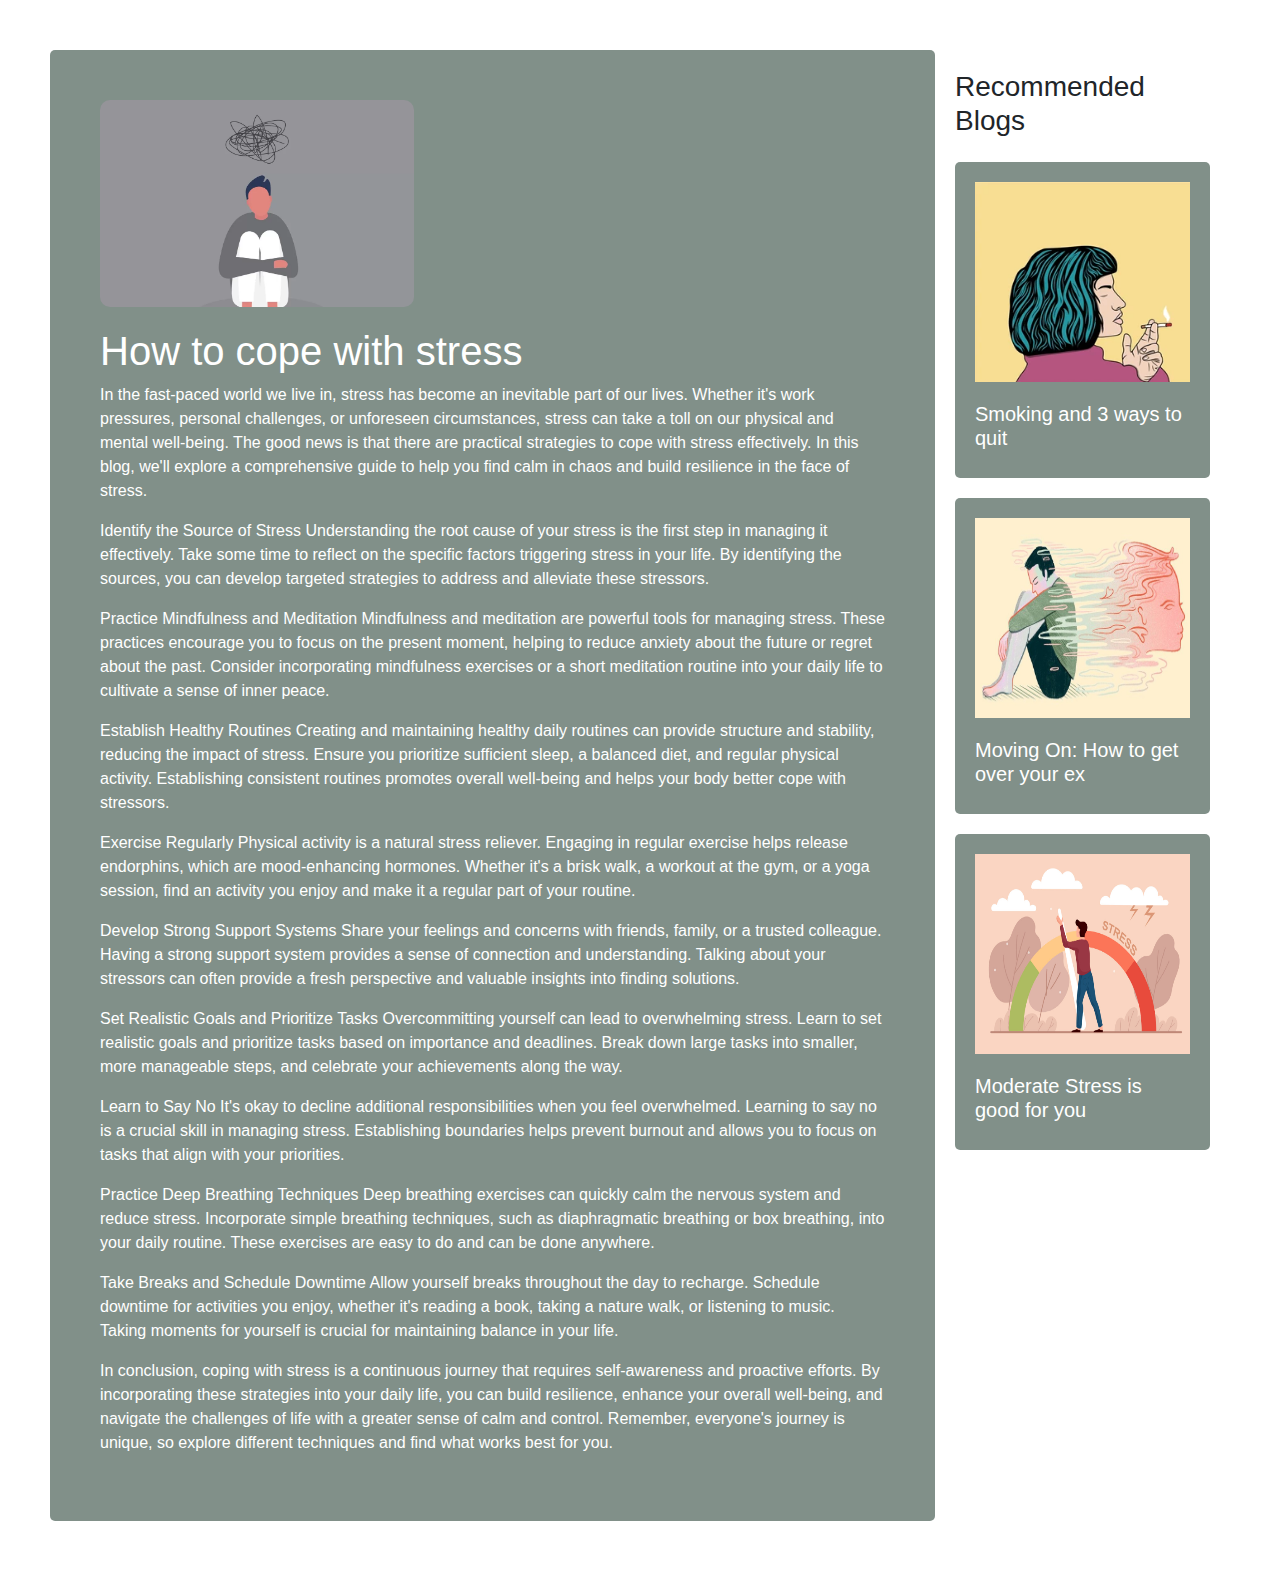
<file: copestressblog.html>
<html lang="en">
<head>
    <meta charset="UTF-8">
    <meta name="viewport" content="width=device-width, initial-scale=1.0">
    <link rel="stylesheet" type="text/css" href="blogStyle.css">
    <link rel="stylesheet" href="https://cdn.jsdelivr.net/npm/bootstrap@4.3.1/dist/css/bootstrap.min.css" integrity="sha384-ggOyR0iXCbMQv3Xipma34MD+dH/1fQ784/j6cY/iJTQUOhcWr7x9JvoRxT2MZw1T" crossorigin="anonymous">
    <script src="https://code.jquery.com/jquery-3.3.1.slim.min.js" integrity="sha384-q8i/X+965DzO0rT7abK41JStQIAqVgRVzpbzo5smXKp4YfRvH+8abtTE1Pi6jizo" crossorigin="anonymous"></script>
<script src="https://cdn.jsdelivr.net/npm/popper.js@1.14.7/dist/umd/popper.min.js" integrity="sha384-UO2eT0CpHqdSJQ6hJty5KVphtPhzWj9WO1clHTMGa3JDZwrnQq4sF86dIHNDz0W1" crossorigin="anonymous"></script>
<script src="https://cdn.jsdelivr.net/npm/bootstrap@4.3.1/dist/js/bootstrap.min.js" integrity="sha384-JjSmVgyd0p3pXB1rRibZUAYoIIy6OrQ6VrjIEaFf/nJGzIxFDsf4x0xIM+B07jRM" crossorigin="anonymous"></script>
<link href="https://unpkg.com/aos@2.3.1/dist/aos.css" rel="stylesheet">
    <script src="https://unpkg.com/aos@2.3.1/dist/aos.js"></script>
    <title>Document</title>
</head>

<body>
    <div class="blogDetailBody">
        <div class="blogDetailContent">
            <img class="blogDetailImg" src="img/stress.png">
            <h1 class="blogDetailTitle">How to cope with stress</h1>
            <p class="blogDetailText">In the fast-paced world we live in, stress has become an inevitable part of our lives. Whether it's work pressures, personal challenges, or unforeseen circumstances, stress can take a toll on our physical and mental well-being. The good news is that there are practical strategies to cope with stress effectively. In this blog, we'll explore a comprehensive guide to help you find calm in chaos and build resilience in the face of stress.
                </p>
                <p>
                Identify the Source of Stress
                Understanding the root cause of your stress is the first step in managing it effectively. Take some time to reflect on the specific factors triggering stress in your life. By identifying the sources, you can develop targeted strategies to address and alleviate these stressors.
                </p>
                <p>
                Practice Mindfulness and Meditation
                Mindfulness and meditation are powerful tools for managing stress. These practices encourage you to focus on the present moment, helping to reduce anxiety about the future or regret about the past. Consider incorporating mindfulness exercises or a short meditation routine into your daily life to cultivate a sense of inner peace.
                </p>
                <p>
                Establish Healthy Routines
                Creating and maintaining healthy daily routines can provide structure and stability, reducing the impact of stress. Ensure you prioritize sufficient sleep, a balanced diet, and regular physical activity. Establishing consistent routines promotes overall well-being and helps your body better cope with stressors.
                </p>
                <p>
                Exercise Regularly
                Physical activity is a natural stress reliever. Engaging in regular exercise helps release endorphins, which are mood-enhancing hormones. Whether it's a brisk walk, a workout at the gym, or a yoga session, find an activity you enjoy and make it a regular part of your routine.
                </p>
                <p>
                Develop Strong Support Systems
                Share your feelings and concerns with friends, family, or a trusted colleague. Having a strong support system provides a sense of connection and understanding. Talking about your stressors can often provide a fresh perspective and valuable insights into finding solutions.
                </p>
                <p>
                Set Realistic Goals and Prioritize Tasks
                Overcommitting yourself can lead to overwhelming stress. Learn to set realistic goals and prioritize tasks based on importance and deadlines. Break down large tasks into smaller, more manageable steps, and celebrate your achievements along the way.
                </p>
                <p>
                Learn to Say No
                It's okay to decline additional responsibilities when you feel overwhelmed. Learning to say no is a crucial skill in managing stress. Establishing boundaries helps prevent burnout and allows you to focus on tasks that align with your priorities.
                </p>
                <p>
                Practice Deep Breathing Techniques
                Deep breathing exercises can quickly calm the nervous system and reduce stress. Incorporate simple breathing techniques, such as diaphragmatic breathing or box breathing, into your daily routine. These exercises are easy to do and can be done anywhere.
                </p>
                <p>
                Take Breaks and Schedule Downtime
                Allow yourself breaks throughout the day to recharge. Schedule downtime for activities you enjoy, whether it's reading a book, taking a nature walk, or listening to music. Taking moments for yourself is crucial for maintaining balance in your life.
                </p>
                <p>     
                In conclusion, coping with stress is a continuous journey that requires self-awareness and proactive efforts. By incorporating these strategies into your daily life, you can build resilience, enhance your overall well-being, and navigate the challenges of life with a greater sense of calm and control. Remember, everyone's journey is unique, so explore different techniques and find what works best for you.
                </p>
        </div>
        <div class="recommendedBlogs">
            <h3 style="margin-bottom: 25px;">Recommended Blogs</h3>
            <a href="smokingblog.html"><div class="recommendedBlogCard">
                <img class="recommendedBlogImg" src="img/smokingblog.png">
                <h5>Smoking and 3 ways to quit</h5>
            </div>
            </a>
            <a href="getoverexblog.html">
            <div class="recommendedBlogCard">
                <img class="recommendedBlogImg" src="img/exblog.png">
                <h5>Moving On: How to get over your ex</h5>
            </div>
            </a>
            <a href="moderatestressblog.html">
            <div class="recommendedBlogCard">
                <img class="recommendedBlogImg" src="img/stressBlog.png">
                <h5>Moderate Stress is good for you</h5>
            </div>
            </a>
        </div>
    </div>
    <script>
        AOS.init();
      </script>
</body>
</html>
</file>
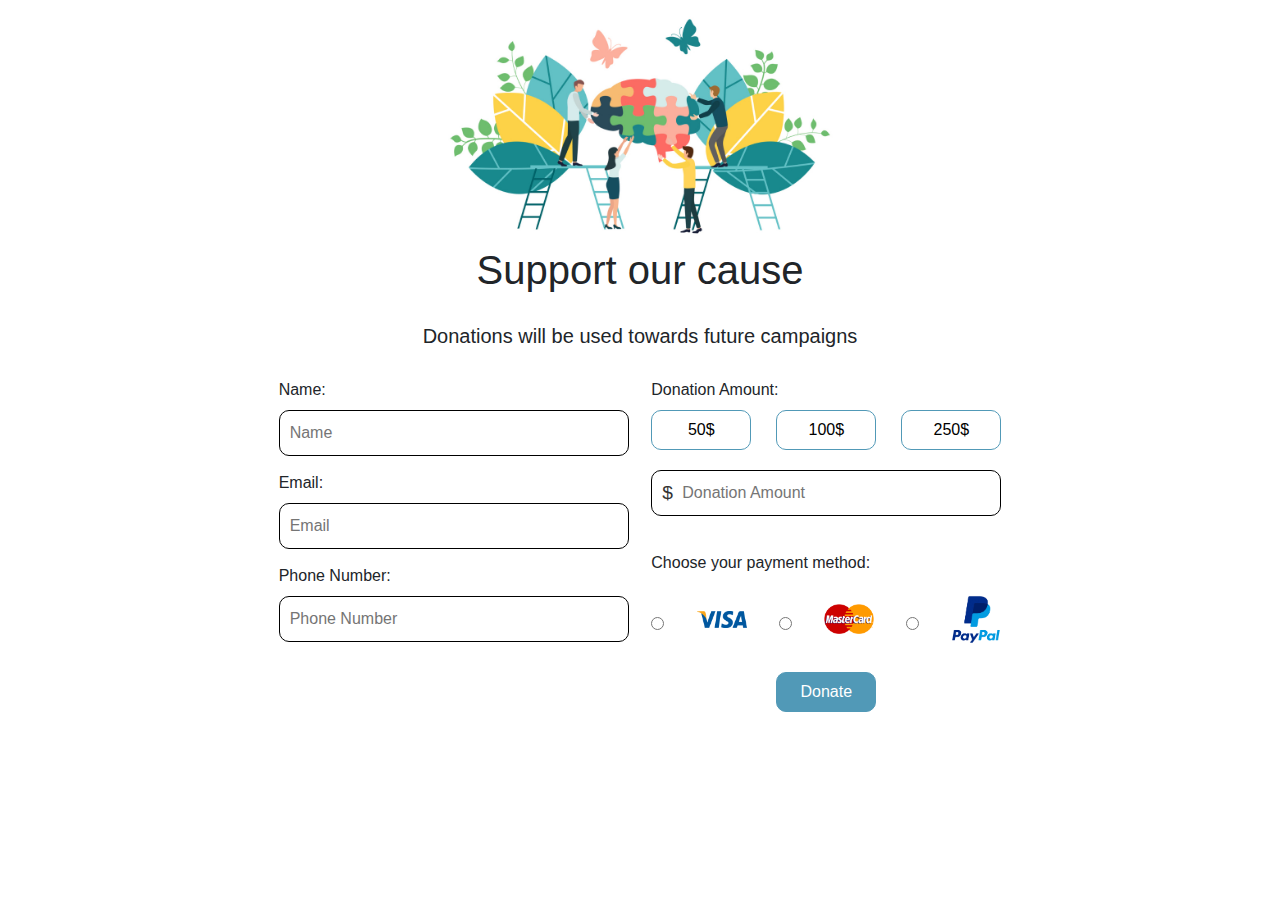
<file: donation.html>
<html lang="en">
<head>
    <meta charset="UTF-8">
    <meta name="viewport" content="width=device-width, initial-scale=1.0">
    <link rel="stylesheet" type="text/css" href="blogStyle.css">
    <link rel="stylesheet" href="https://cdn.jsdelivr.net/npm/bootstrap@4.3.1/dist/css/bootstrap.min.css" integrity="sha384-ggOyR0iXCbMQv3Xipma34MD+dH/1fQ784/j6cY/iJTQUOhcWr7x9JvoRxT2MZw1T" crossorigin="anonymous">
    <script src="https://code.jquery.com/jquery-3.3.1.slim.min.js" integrity="sha384-q8i/X+965DzO0rT7abK41JStQIAqVgRVzpbzo5smXKp4YfRvH+8abtTE1Pi6jizo" crossorigin="anonymous"></script>
<script src="https://cdn.jsdelivr.net/npm/popper.js@1.14.7/dist/umd/popper.min.js" integrity="sha384-UO2eT0CpHqdSJQ6hJty5KVphtPhzWj9WO1clHTMGa3JDZwrnQq4sF86dIHNDz0W1" crossorigin="anonymous"></script>
<script src="https://cdn.jsdelivr.net/npm/bootstrap@4.3.1/dist/js/bootstrap.min.js" integrity="sha384-JjSmVgyd0p3pXB1rRibZUAYoIIy6OrQ6VrjIEaFf/nJGzIxFDsf4x0xIM+B07jRM" crossorigin="anonymous"></script>
<link href="https://unpkg.com/aos@2.3.1/dist/aos.css" rel="stylesheet">
    <script src="https://unpkg.com/aos@2.3.1/dist/aos.js"></script>
    <title>Document</title>
</head>
<body>
    <!-- PUT NAVBAR HERE -->
    <div class="donationCard">
        <div class="donationImg">
            <img src="img/donationHeader.jpg" class="donationBanner">
        </div>
        <h1 class="donationHeader">Support 
            our 
            cause
        </h1>
        <h5 class="donationHeader">Donations will be used towards future campaigns</h5>
            <form class="donationForm">
                <div class="donorInfo">
                    <label for="name">Name:</label>
                    <input class="donationText" type="text" id="name" name="name" placeholder="Name" required>
        
                    <label for="email">Email:</label>
                    <input class="donationText" type="email" id="email" name="email" placeholder="Email" required>
    
                    <label for="phone">Phone Number:</label>
                    <input class="donationText" type="tel" id="phone" name="phone" placeholder="Phone Number" required>
                </div>
                <div class="donationInfo">
                    <label for="amount">Donation Amount:</label>
                <div class="quickSelectDono">
                    <!-- Here I would like to give donors option to quick select 50$ 100$ 250$ -->
                    <button type="button" onclick="setAmount(50)">50$</button>
                    <button type="button" onclick="setAmount(100)">100$</button>
                    <button type="button" onclick="setAmount(250)">250$</button>
                </div>
                <div class="currencyInput">
                    <div class="currencySymbol">$</div>
                    <input type="number" id="amount" name="amount" min="1" placeholder="Donation Amount" required>
                </div>    
                <div class="paymentMethods">
                    <p>Choose your payment method:</p>
                    <div class="paymentMethods" style="display: flex; justify-content: space-between; align-items: center;">
                        <input type="radio" id="visa" name="paymentMethod" value="visa">
                        <label for="visa" class="paymentMethodLabel">
                            <img src="img/visa.png" alt="Visa" class="paymentMethodImage">
                        </label>
        
                        <input type="radio" id="mastercard" name="paymentMethod" value="mastercard">
                        <label for="mastercard" class="paymentMethodLabel">
                            <img src="img/mastercard.png" alt="Mastercard" class="paymentMethodImage">
                        </label>
        
                        <input type="radio" id="paypal" name="paymentMethod" value="paypal">
                        <label for="paypal" class="paymentMethodLabel">
                            <img src="img/paypal.png" alt="PayPal" class="paymentMethodImage">
                        </label>
                    </div>
                </div>
                <div class="cardNumberInput" style="display: none;">
                    <label for="cardNumber">Card Number:</label>
                    <input class="donationText" type="password" id="cardNumber" name="cardNumber" placeholder="XXXX-XXXX-XXXX">
                </div>
        
                <div class="paypalAccountInput" style="display: none">
                    <label for="paypalAccount">PayPal Account:</label>
                    <input class="donationText" type="email" id="paypalAccount" name="paypalAccount" placeholder="Paypal Account Email">
                </div>
                <input class="donationButton" type="submit" value="Donate">
            </form>
    </div>
    <script>
        function setAmount(value) {
            document.getElementById("amount").value = value;
        }

        function togglePaymentInputs() {
        var visa = document.getElementById("visa");
        var mastercard = document.getElementById("mastercard");
        var paypal = document.getElementById("paypal");
        var cardNumberInput = document.querySelector(".cardNumberInput");
        var paypalAccountInput = document.querySelector(".paypalAccountInput");

        if (visa.checked || mastercard.checked) {
            cardNumberInput.style.display = "flex";
            cardNumberInput.style.flexDirection = "column";
            paypalAccountInput.style.display = "none";
        } else if (paypal.checked) {
            paypalAccountInput.style.display = "flex";
            paypalAccountInput.style.flexDirection = "column";
            cardNumberInput.style.display = "none";
        }
    }

    var paymentMethodRadios = document.querySelectorAll('input[name="paymentMethod"]');
    paymentMethodRadios.forEach(function (radio) {
        radio.addEventListener('change', togglePaymentInputs);
    });
    
    AOS.init();
    </script>
</body>
</html>
</file>
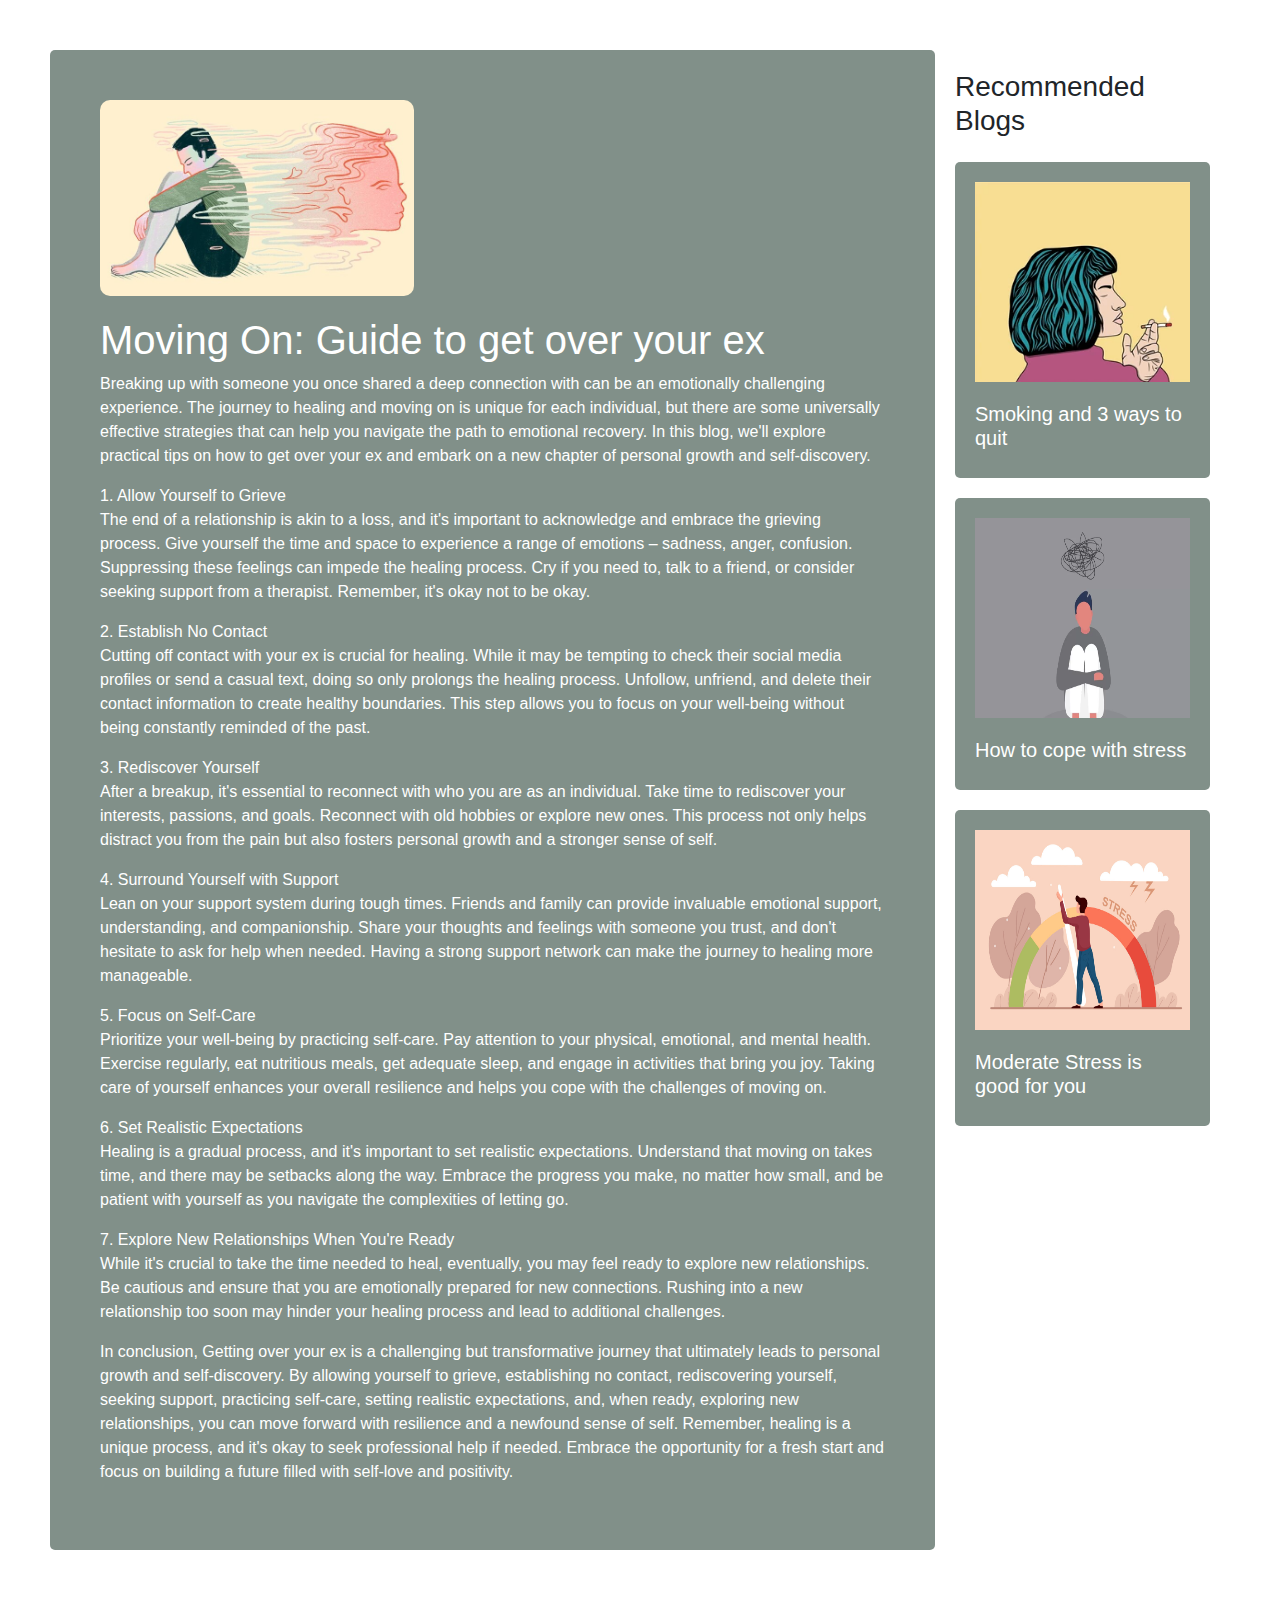
<file: getoverexblog.html>
<html lang="en">
<head>
    <meta charset="UTF-8">
    <meta name="viewport" content="width=device-width, initial-scale=1.0">
    <link rel="stylesheet" type="text/css" href="blogStyle.css">
    <link rel="stylesheet" href="https://cdn.jsdelivr.net/npm/bootstrap@4.3.1/dist/css/bootstrap.min.css" integrity="sha384-ggOyR0iXCbMQv3Xipma34MD+dH/1fQ784/j6cY/iJTQUOhcWr7x9JvoRxT2MZw1T" crossorigin="anonymous">
    <script src="https://code.jquery.com/jquery-3.3.1.slim.min.js" integrity="sha384-q8i/X+965DzO0rT7abK41JStQIAqVgRVzpbzo5smXKp4YfRvH+8abtTE1Pi6jizo" crossorigin="anonymous"></script>
<script src="https://cdn.jsdelivr.net/npm/popper.js@1.14.7/dist/umd/popper.min.js" integrity="sha384-UO2eT0CpHqdSJQ6hJty5KVphtPhzWj9WO1clHTMGa3JDZwrnQq4sF86dIHNDz0W1" crossorigin="anonymous"></script>
<script src="https://cdn.jsdelivr.net/npm/bootstrap@4.3.1/dist/js/bootstrap.min.js" integrity="sha384-JjSmVgyd0p3pXB1rRibZUAYoIIy6OrQ6VrjIEaFf/nJGzIxFDsf4x0xIM+B07jRM" crossorigin="anonymous"></script>
<link href="https://unpkg.com/aos@2.3.1/dist/aos.css" rel="stylesheet">
    <script src="https://unpkg.com/aos@2.3.1/dist/aos.js"></script>
    <title>Document</title>
</head>

<body>
    <div class="blogDetailBody">
        <div class="blogDetailContent">
            <img class="blogDetailImg" src="img/exblog.png">
            <h1 class="blogDetailTitle">Moving On: Guide to get over your ex</h1>
            <p class="blogDetailText">
                Breaking up with someone you once shared a deep connection with can be an emotionally challenging experience. The journey to healing and moving on is unique for each individual, but there are some universally effective strategies that can help you navigate the path to emotional recovery. In this blog, we'll explore practical tips on how to get over your ex and embark on a new chapter of personal growth and self-discovery.
</p><p>
1. Allow Yourself to Grieve <br>
The end of a relationship is akin to a loss, and it's important to acknowledge and embrace the grieving process. Give yourself the time and space to experience a range of emotions – sadness, anger, confusion. Suppressing these feelings can impede the healing process. Cry if you need to, talk to a friend, or consider seeking support from a therapist. Remember, it's okay not to be okay.
</p>
<p>
2. Establish No Contact <br>
Cutting off contact with your ex is crucial for healing. While it may be tempting to check their social media profiles or send a casual text, doing so only prolongs the healing process. Unfollow, unfriend, and delete their contact information to create healthy boundaries. This step allows you to focus on your well-being without being constantly reminded of the past.
</p>
<p>
3. Rediscover Yourself <br>
After a breakup, it's essential to reconnect with who you are as an individual. Take time to rediscover your interests, passions, and goals. Reconnect with old hobbies or explore new ones. This process not only helps distract you from the pain but also fosters personal growth and a stronger sense of self.
</p>
<p>
4. Surround Yourself with Support <br>
Lean on your support system during tough times. Friends and family can provide invaluable emotional support, understanding, and companionship. Share your thoughts and feelings with someone you trust, and don't hesitate to ask for help when needed. Having a strong support network can make the journey to healing more manageable.
</p>
<p>
5. Focus on Self-Care <br>
Prioritize your well-being by practicing self-care. Pay attention to your physical, emotional, and mental health. Exercise regularly, eat nutritious meals, get adequate sleep, and engage in activities that bring you joy. Taking care of yourself enhances your overall resilience and helps you cope with the challenges of moving on.
</p>
<p>
6. Set Realistic Expectations <br>
Healing is a gradual process, and it's important to set realistic expectations. Understand that moving on takes time, and there may be setbacks along the way. Embrace the progress you make, no matter how small, and be patient with yourself as you navigate the complexities of letting go.
</p>
<p>
7. Explore New Relationships When You're Ready <br>
While it's crucial to take the time needed to heal, eventually, you may feel ready to explore new relationships. Be cautious and ensure that you are emotionally prepared for new connections. Rushing into a new relationship too soon may hinder your healing process and lead to additional challenges.
</p>
<p>
In conclusion,

Getting over your ex is a challenging but transformative journey that ultimately leads to personal growth and self-discovery. By allowing yourself to grieve, establishing no contact, rediscovering yourself, seeking support, practicing self-care, setting realistic expectations, and, when ready, exploring new relationships, you can move forward with resilience and a newfound sense of self. Remember, healing is a unique process, and it's okay to seek professional help if needed. Embrace the opportunity for a fresh start and focus on building a future filled with self-love and positivity.
</p>
            </p>
        </div>
        <div class="recommendedBlogs">
            <h3 style="margin-bottom: 25px;">Recommended Blogs</h3>
            <a href="smokingblog.html"><div class="recommendedBlogCard">
                <img class="recommendedBlogImg" src="img/smokingblog.png">
                <h5>Smoking and 3 ways to quit</h5>
            </div>
            </a>
            <a href="copestressblog.html">
            <div class="recommendedBlogCard">
                <img class="recommendedBlogImg" src="img/stress.png">
                <h5>How to cope with stress</h5>
            </div>
            </a>
            <a href="moderatestressblog.html">
            <div class="recommendedBlogCard">
                <img class="recommendedBlogImg" src="img/stressBlog.png">
                <h5>Moderate Stress is good for you</h5>
            </div>
            </a>
        </div>
    </div>
    <script>
        AOS.init();
      </script>
</body>
</html>
</file>
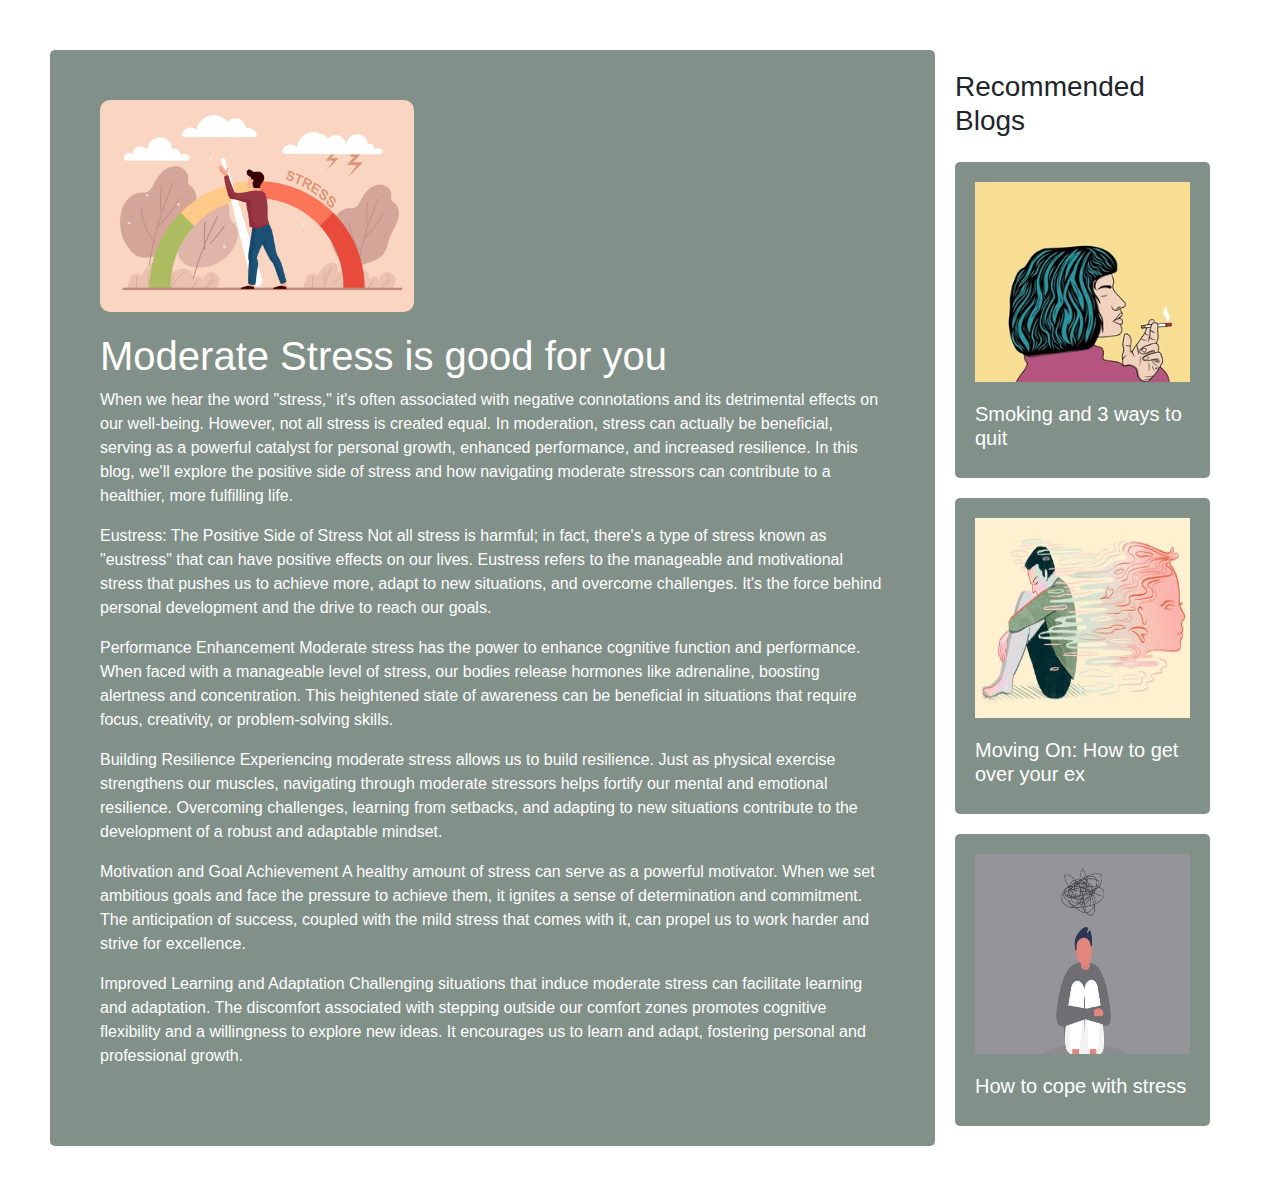
<file: moderatestressblog.html>
<html lang="en">
<head>
    <meta charset="UTF-8">
    <meta name="viewport" content="width=device-width, initial-scale=1.0">
    <link rel="stylesheet" type="text/css" href="blogStyle.css">
    <link rel="stylesheet" href="https://cdn.jsdelivr.net/npm/bootstrap@4.3.1/dist/css/bootstrap.min.css" integrity="sha384-ggOyR0iXCbMQv3Xipma34MD+dH/1fQ784/j6cY/iJTQUOhcWr7x9JvoRxT2MZw1T" crossorigin="anonymous">
    <script src="https://code.jquery.com/jquery-3.3.1.slim.min.js" integrity="sha384-q8i/X+965DzO0rT7abK41JStQIAqVgRVzpbzo5smXKp4YfRvH+8abtTE1Pi6jizo" crossorigin="anonymous"></script>
<script src="https://cdn.jsdelivr.net/npm/popper.js@1.14.7/dist/umd/popper.min.js" integrity="sha384-UO2eT0CpHqdSJQ6hJty5KVphtPhzWj9WO1clHTMGa3JDZwrnQq4sF86dIHNDz0W1" crossorigin="anonymous"></script>
<script src="https://cdn.jsdelivr.net/npm/bootstrap@4.3.1/dist/js/bootstrap.min.js" integrity="sha384-JjSmVgyd0p3pXB1rRibZUAYoIIy6OrQ6VrjIEaFf/nJGzIxFDsf4x0xIM+B07jRM" crossorigin="anonymous"></script>
<link href="https://unpkg.com/aos@2.3.1/dist/aos.css" rel="stylesheet">
    <script src="https://unpkg.com/aos@2.3.1/dist/aos.js"></script>
    <title>Document</title>
</head>

<body>
    <div class="blogDetailBody">
        <div class="blogDetailContent">
            <img class="blogDetailImg" src="img/stressBlog.png">
            <h1 class="blogDetailTitle">Moderate Stress is good for you</h1>
            <p class="blogDetailText">When we hear the word "stress," it's often associated with negative connotations and its detrimental effects on our well-being. However, not all stress is created equal. In moderation, stress can actually be beneficial, serving as a powerful catalyst for personal growth, enhanced performance, and increased resilience. In this blog, we'll explore the positive side of stress and how navigating moderate stressors can contribute to a healthier, more fulfilling life.</p>
<p>
                Eustress: The Positive Side of Stress
                Not all stress is harmful; in fact, there's a type of stress known as "eustress" that can have positive effects on our lives. Eustress refers to the manageable and motivational stress that pushes us to achieve more, adapt to new situations, and overcome challenges. It's the force behind personal development and the drive to reach our goals.
   </p>
   <p>             
                Performance Enhancement
                Moderate stress has the power to enhance cognitive function and performance. When faced with a manageable level of stress, our bodies release hormones like adrenaline, boosting alertness and concentration. This heightened state of awareness can be beneficial in situations that require focus, creativity, or problem-solving skills.
      </p>
      <p>          
                Building Resilience
                Experiencing moderate stress allows us to build resilience. Just as physical exercise strengthens our muscles, navigating through moderate stressors helps fortify our mental and emotional resilience. Overcoming challenges, learning from setbacks, and adapting to new situations contribute to the development of a robust and adaptable mindset.
         </p>
         <p>       
                Motivation and Goal Achievement
                A healthy amount of stress can serve as a powerful motivator. When we set ambitious goals and face the pressure to achieve them, it ignites a sense of determination and commitment. The anticipation of success, coupled with the mild stress that comes with it, can propel us to work harder and strive for excellence.
            </p>
            <p>    
                Improved Learning and Adaptation
                Challenging situations that induce moderate stress can facilitate learning and adaptation. The discomfort associated with stepping outside our comfort zones promotes cognitive flexibility and a willingness to explore new ideas. It encourages us to learn and adapt, fostering personal and professional growth.
                </p>
        </div>
        <div class="recommendedBlogs">
            <h3 style="margin-bottom: 25px;">Recommended Blogs</h3>
            <a href="smokingblog.html"><div class="recommendedBlogCard">
                <img class="recommendedBlogImg" src="img/smokingblog.png">
                <h5>Smoking and 3 ways to quit</h5>
            </div>
            </a>
            <a href="getoverexblog.html">
            <div class="recommendedBlogCard">
                <img class="recommendedBlogImg" src="img/exblog.png">
                <h5>Moving On: How to get over your ex</h5>
            </div>
            </a>
            <a href="copestressblog.html">
            <div class="recommendedBlogCard">
                <img class="recommendedBlogImg" src="img/stress.png">
                <h5>How to cope with stress</h5>
            </div>
            </a>
        </div>
    </div>
    <script>
        AOS.init();
      </script>
</body>
</html>
</file>
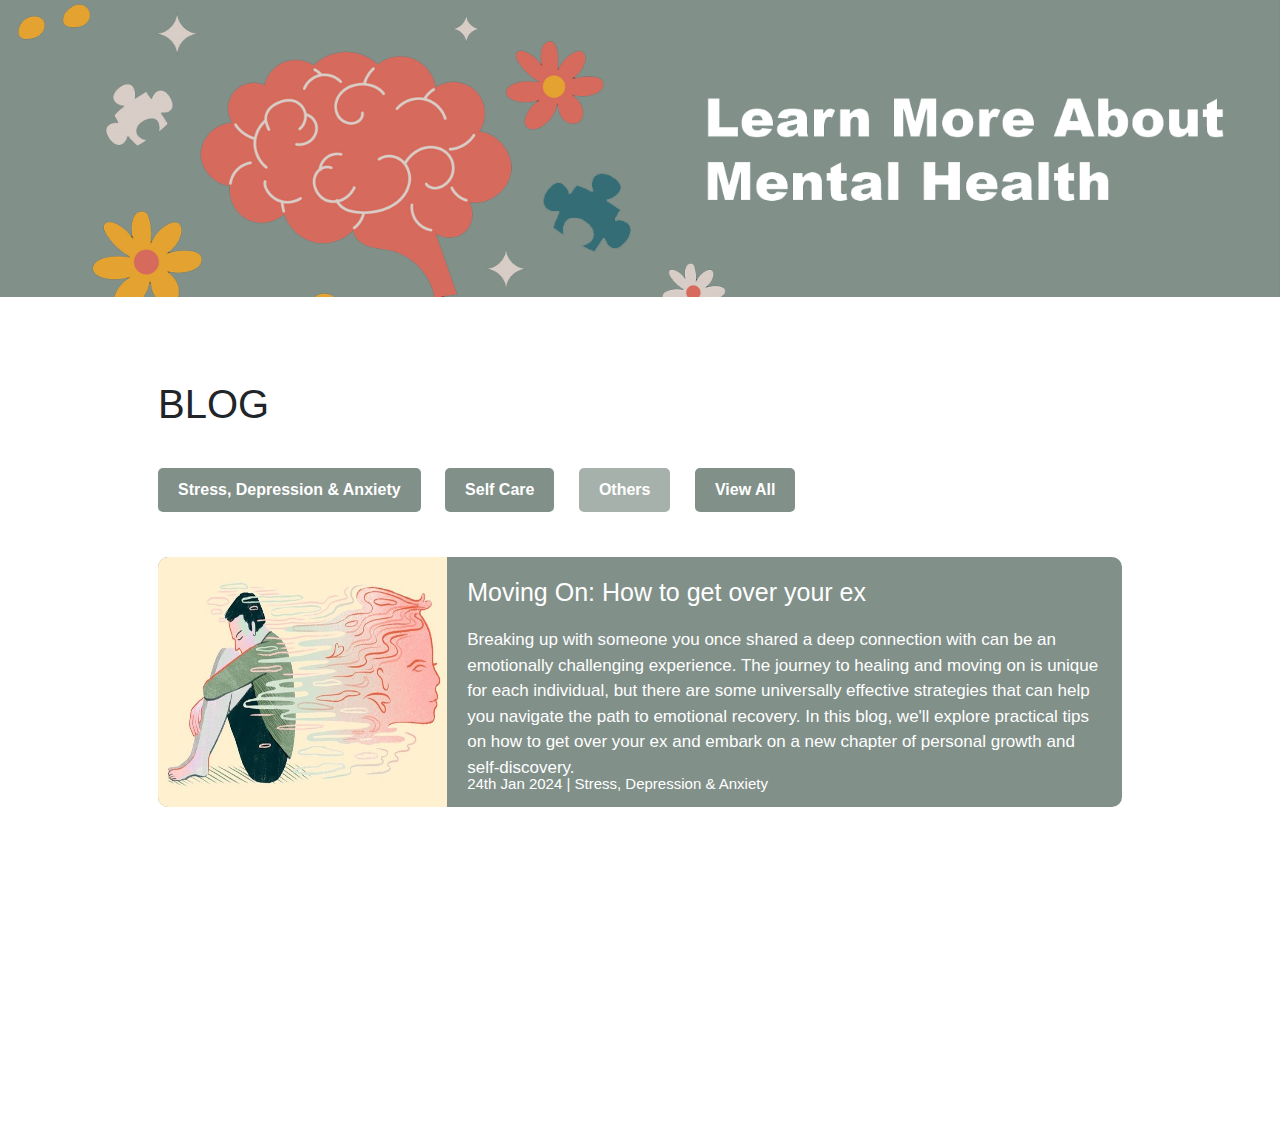
<file: othersCategory.html>
<html lang="en">
<head>
    <meta charset="UTF-8">
    <meta name="viewport" content="width=device-width, initial-scale=1.0">
    <link rel="stylesheet" type="text/css" href="blogStyle.css">
    <link rel="stylesheet" href="https://cdn.jsdelivr.net/npm/bootstrap@4.3.1/dist/css/bootstrap.min.css" integrity="sha384-ggOyR0iXCbMQv3Xipma34MD+dH/1fQ784/j6cY/iJTQUOhcWr7x9JvoRxT2MZw1T" crossorigin="anonymous">
    <script src="https://code.jquery.com/jquery-3.3.1.slim.min.js" integrity="sha384-q8i/X+965DzO0rT7abK41JStQIAqVgRVzpbzo5smXKp4YfRvH+8abtTE1Pi6jizo" crossorigin="anonymous"></script>
<script src="https://cdn.jsdelivr.net/npm/popper.js@1.14.7/dist/umd/popper.min.js" integrity="sha384-UO2eT0CpHqdSJQ6hJty5KVphtPhzWj9WO1clHTMGa3JDZwrnQq4sF86dIHNDz0W1" crossorigin="anonymous"></script>
<script src="https://cdn.jsdelivr.net/npm/bootstrap@4.3.1/dist/js/bootstrap.min.js" integrity="sha384-JjSmVgyd0p3pXB1rRibZUAYoIIy6OrQ6VrjIEaFf/nJGzIxFDsf4x0xIM+B07jRM" crossorigin="anonymous"></script>
<link href="https://unpkg.com/aos@2.3.1/dist/aos.css" rel="stylesheet">
    <script src="https://unpkg.com/aos@2.3.1/dist/aos.js"></script>
    <title>Document</title>
</head>
<body>
    <div style="overflow: hidden; width: 100%; height: 350px;">
        <img src="img/blogbanner.png" style="width: 100%;">
    </div>
    <div class="blogMain" id="blogLink">
        <h1 style="margin-bottom: 30px;">BLOG</h1>
        <div class="blogCategories">
            <a href="sdaCategory.html"><button class="categoryBtn">Stress, Depression & Anxiety</button></a>
            <a href="scCategory.html"><button class="categoryBtn">Self Care</button></a>
            <a href="othersCategory.html"><button class="categoryBtn" style="background-color: rgb(129, 144, 137, 0.7);">Others</button></a>
            <a href="blogs.html"><button class="categoryBtn">View All</button></a>
        </div>
        <div class="blogList">
            <a href="getoverexblog.html">
            <div class="blogCard" data-aos="fade-right" data-aos-duration="1000">
                <img src="img/exblog.png" class="blogImg">
                <div class="blogBody">
                    <h5 class="blogTitle">Moving On: How to get over your ex</h5>
                    <p class="blogContent">Breaking up with someone you once shared a deep connection with can be an emotionally challenging experience. The journey to healing and moving on is unique for each individual, but there are some universally effective strategies that can help you navigate the path to emotional recovery. In this blog, we'll explore practical tips on how to get over your ex and embark on a new chapter of personal growth and self-discovery. 
                    </p>
                    <div class="blogMeta">24th Jan 2024 | Stress, Depression & Anxiety</div>
                </div>
            </div>
            </a>
            <a href="smokingblog.html">
                <div class="blogCard" data-aos="fade-left" data-aos-duration="1000">
                    <div class="blogBody">
                        <h5 class="blogTitle">Smoking and 3 ways to quit</h5>
                        <p class="blogContent">Smoking is a habit that not only poses severe health risks but also exerts a significant toll on overall well-being. The decision to quit smoking is a powerful step towards a healthier and more fulfilling life. In this blog, we'll delve into the detrimental effects of smoking and explore three quick and effective strategies to help you break free from this harmful habit.
                        </p>
                        <div class="blogMeta">24th Jan 2024 | Stress, Depression & Anxiety</div>
                    </div>
                    <img src="img/smokingblog.png" class="blogImg">
                </div>
                </a>
        </div>
    </div>
    <script>
        AOS.init();
      </script>
</body>
</html>
</file>
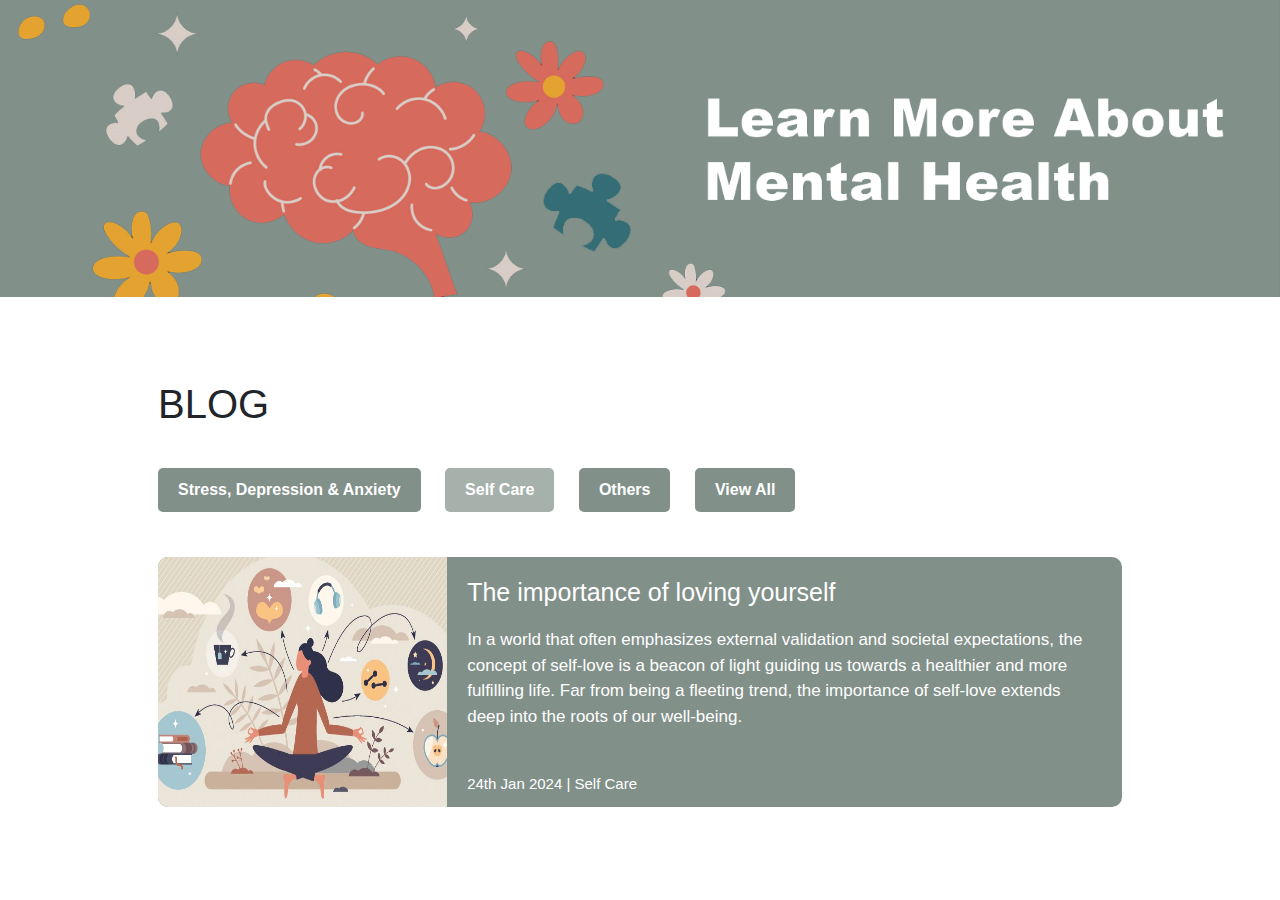
<file: scCategory.html>
<html lang="en">
<head>
    <meta charset="UTF-8">
    <meta name="viewport" content="width=device-width, initial-scale=1.0">
    <link rel="stylesheet" type="text/css" href="blogStyle.css">
    <link rel="stylesheet" href="https://cdn.jsdelivr.net/npm/bootstrap@4.3.1/dist/css/bootstrap.min.css" integrity="sha384-ggOyR0iXCbMQv3Xipma34MD+dH/1fQ784/j6cY/iJTQUOhcWr7x9JvoRxT2MZw1T" crossorigin="anonymous">
    <script src="https://code.jquery.com/jquery-3.3.1.slim.min.js" integrity="sha384-q8i/X+965DzO0rT7abK41JStQIAqVgRVzpbzo5smXKp4YfRvH+8abtTE1Pi6jizo" crossorigin="anonymous"></script>
<script src="https://cdn.jsdelivr.net/npm/popper.js@1.14.7/dist/umd/popper.min.js" integrity="sha384-UO2eT0CpHqdSJQ6hJty5KVphtPhzWj9WO1clHTMGa3JDZwrnQq4sF86dIHNDz0W1" crossorigin="anonymous"></script>
<script src="https://cdn.jsdelivr.net/npm/bootstrap@4.3.1/dist/js/bootstrap.min.js" integrity="sha384-JjSmVgyd0p3pXB1rRibZUAYoIIy6OrQ6VrjIEaFf/nJGzIxFDsf4x0xIM+B07jRM" crossorigin="anonymous"></script>
<link href="https://unpkg.com/aos@2.3.1/dist/aos.css" rel="stylesheet">
    <script src="https://unpkg.com/aos@2.3.1/dist/aos.js"></script>
    <title>Document</title>
</head>
<body>
    <div style="overflow: hidden; width: 100%; height: 350px;">
        <img src="img/blogbanner.png" style="width: 100%;">
    </div>
    <div class="blogMain" id="blogLink">
        <h1 style="margin-bottom: 30px;">BLOG</h1>
        <div class="blogCategories">
            <a href="sdaCategory.html"><button class="categoryBtn">Stress, Depression & Anxiety</button></a>
            <a href="scCategory.html"><button class="categoryBtn" style="background-color: rgb(129, 144, 137, 0.7);">Self Care</button></a>
            <a href="othersCategory.html"><button class="categoryBtn">Others</button></a>
            <a href="blogs.html"><button class="categoryBtn">View All</button></a>
        </div>
        <div class="blogList">
            <a href="selflove1.html">
                <div class="blogCard" data-aos="fade-right" data-aos-duration="1500">
                    <img src="img/selfcare.png" class="blogImg">
                    <div class="blogBody">
                        <h5 class="blogTitle">The importance of loving yourself</h5>
                        <p class="blogContent">In a world that often emphasizes external validation and societal expectations, the concept of self-love is a beacon of light guiding us towards a healthier and more fulfilling life. Far from being a fleeting trend, the importance of self-love extends deep into the roots of our well-being. 
                        </p>
                        <div class="blogMeta">24th Jan 2024 | Self Care</div>
                    </div>
                </div>
                </a>
        </div>
    </div>
    <script>
        AOS.init();
      </script>
    
</body>
</html>
</file>
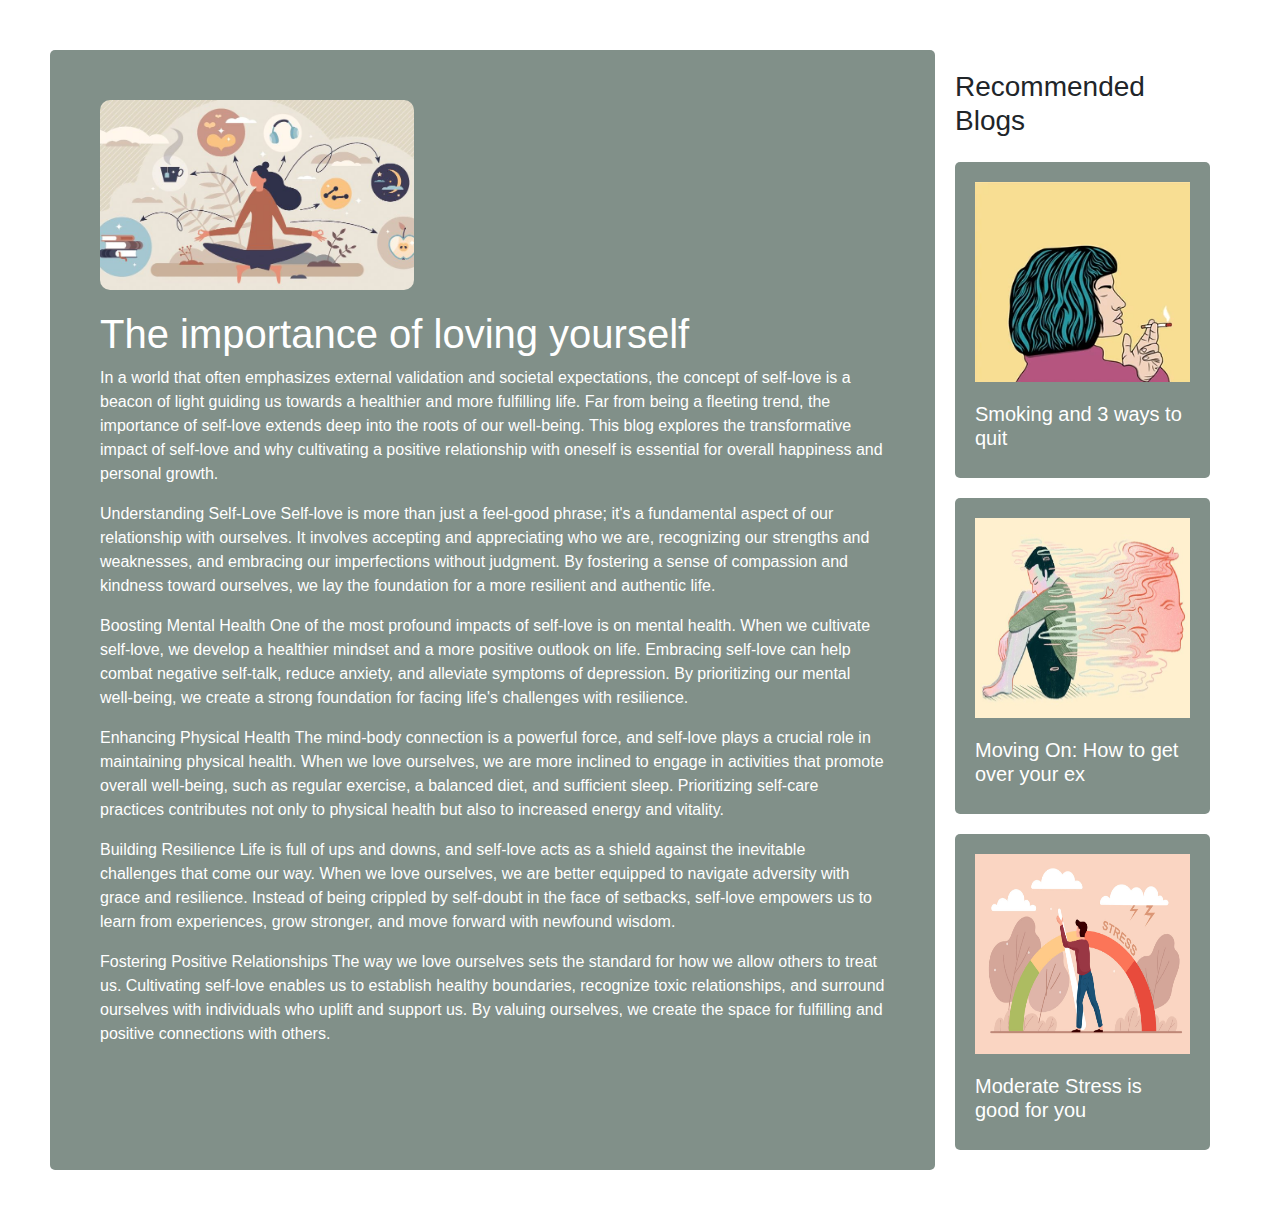
<file: selflove1.html>
<html lang="en">
<head>
    <meta charset="UTF-8">
    <meta name="viewport" content="width=device-width, initial-scale=1.0">
    <link rel="stylesheet" type="text/css" href="blogStyle.css">
    <link rel="stylesheet" href="https://cdn.jsdelivr.net/npm/bootstrap@4.3.1/dist/css/bootstrap.min.css" integrity="sha384-ggOyR0iXCbMQv3Xipma34MD+dH/1fQ784/j6cY/iJTQUOhcWr7x9JvoRxT2MZw1T" crossorigin="anonymous">
    <script src="https://code.jquery.com/jquery-3.3.1.slim.min.js" integrity="sha384-q8i/X+965DzO0rT7abK41JStQIAqVgRVzpbzo5smXKp4YfRvH+8abtTE1Pi6jizo" crossorigin="anonymous"></script>
<script src="https://cdn.jsdelivr.net/npm/popper.js@1.14.7/dist/umd/popper.min.js" integrity="sha384-UO2eT0CpHqdSJQ6hJty5KVphtPhzWj9WO1clHTMGa3JDZwrnQq4sF86dIHNDz0W1" crossorigin="anonymous"></script>
<script src="https://cdn.jsdelivr.net/npm/bootstrap@4.3.1/dist/js/bootstrap.min.js" integrity="sha384-JjSmVgyd0p3pXB1rRibZUAYoIIy6OrQ6VrjIEaFf/nJGzIxFDsf4x0xIM+B07jRM" crossorigin="anonymous"></script>
<link href="https://unpkg.com/aos@2.3.1/dist/aos.css" rel="stylesheet">
    <script src="https://unpkg.com/aos@2.3.1/dist/aos.js"></script>
    <title>Document</title>
</head>

<body>
    <div class="blogDetailBody">
        <div class="blogDetailContent">
            <img class="blogDetailImg" src="img/selfcare.png">
            <h1 class="blogDetailTitle">The importance of loving yourself</h1>
            <p class="blogDetailText">
                In a world that often emphasizes external validation and societal expectations, the concept of self-love is a beacon of light guiding us towards a healthier and more fulfilling life. Far from being a fleeting trend, the importance of self-love extends deep into the roots of our well-being. This blog explores the transformative impact of self-love and why cultivating a positive relationship with oneself is essential for overall happiness and personal growth.
                </p>
<p>
Understanding Self-Love
Self-love is more than just a feel-good phrase; it's a fundamental aspect of our relationship with ourselves. It involves accepting and appreciating who we are, recognizing our strengths and weaknesses, and embracing our imperfections without judgment. By fostering a sense of compassion and kindness toward ourselves, we lay the foundation for a more resilient and authentic life.
</p>
<p>
Boosting Mental Health
One of the most profound impacts of self-love is on mental health. When we cultivate self-love, we develop a healthier mindset and a more positive outlook on life. Embracing self-love can help combat negative self-talk, reduce anxiety, and alleviate symptoms of depression. By prioritizing our mental well-being, we create a strong foundation for facing life's challenges with resilience.
</p>
<p>
Enhancing Physical Health
The mind-body connection is a powerful force, and self-love plays a crucial role in maintaining physical health. When we love ourselves, we are more inclined to engage in activities that promote overall well-being, such as regular exercise, a balanced diet, and sufficient sleep. Prioritizing self-care practices contributes not only to physical health but also to increased energy and vitality.
</p>
<p>
Building Resilience
Life is full of ups and downs, and self-love acts as a shield against the inevitable challenges that come our way. When we love ourselves, we are better equipped to navigate adversity with grace and resilience. Instead of being crippled by self-doubt in the face of setbacks, self-love empowers us to learn from experiences, grow stronger, and move forward with newfound wisdom.
</p>
<p>
Fostering Positive Relationships
The way we love ourselves sets the standard for how we allow others to treat us. Cultivating self-love enables us to establish healthy boundaries, recognize toxic relationships, and surround ourselves with individuals who uplift and support us. By valuing ourselves, we create the space for fulfilling and positive connections with others.
</p>

        </div>
        <div class="recommendedBlogs">
            <h3 style="margin-bottom: 25px;">Recommended Blogs</h3>
            <a href="smokingblog.html"><div class="recommendedBlogCard">
                <img class="recommendedBlogImg" src="img/smokingblog.png">
                <h5>Smoking and 3 ways to quit</h5>
            </div>
            </a>
            <a href="getoverexblog.html">
            <div class="recommendedBlogCard">
                <img class="recommendedBlogImg" src="img/exblog.png">
                <h5>Moving On: How to get over your ex</h5>
            </div>
            </a>
            <a href="moderatestressblog.html">
            <div class="recommendedBlogCard">
                <img class="recommendedBlogImg" src="img/stressBlog.png">
                <h5>Moderate Stress is good for you</h5>
            </div>
            </a>
        </div>
    </div>
    <script>
        AOS.init();
      </script>
</body>
</html>
</file>
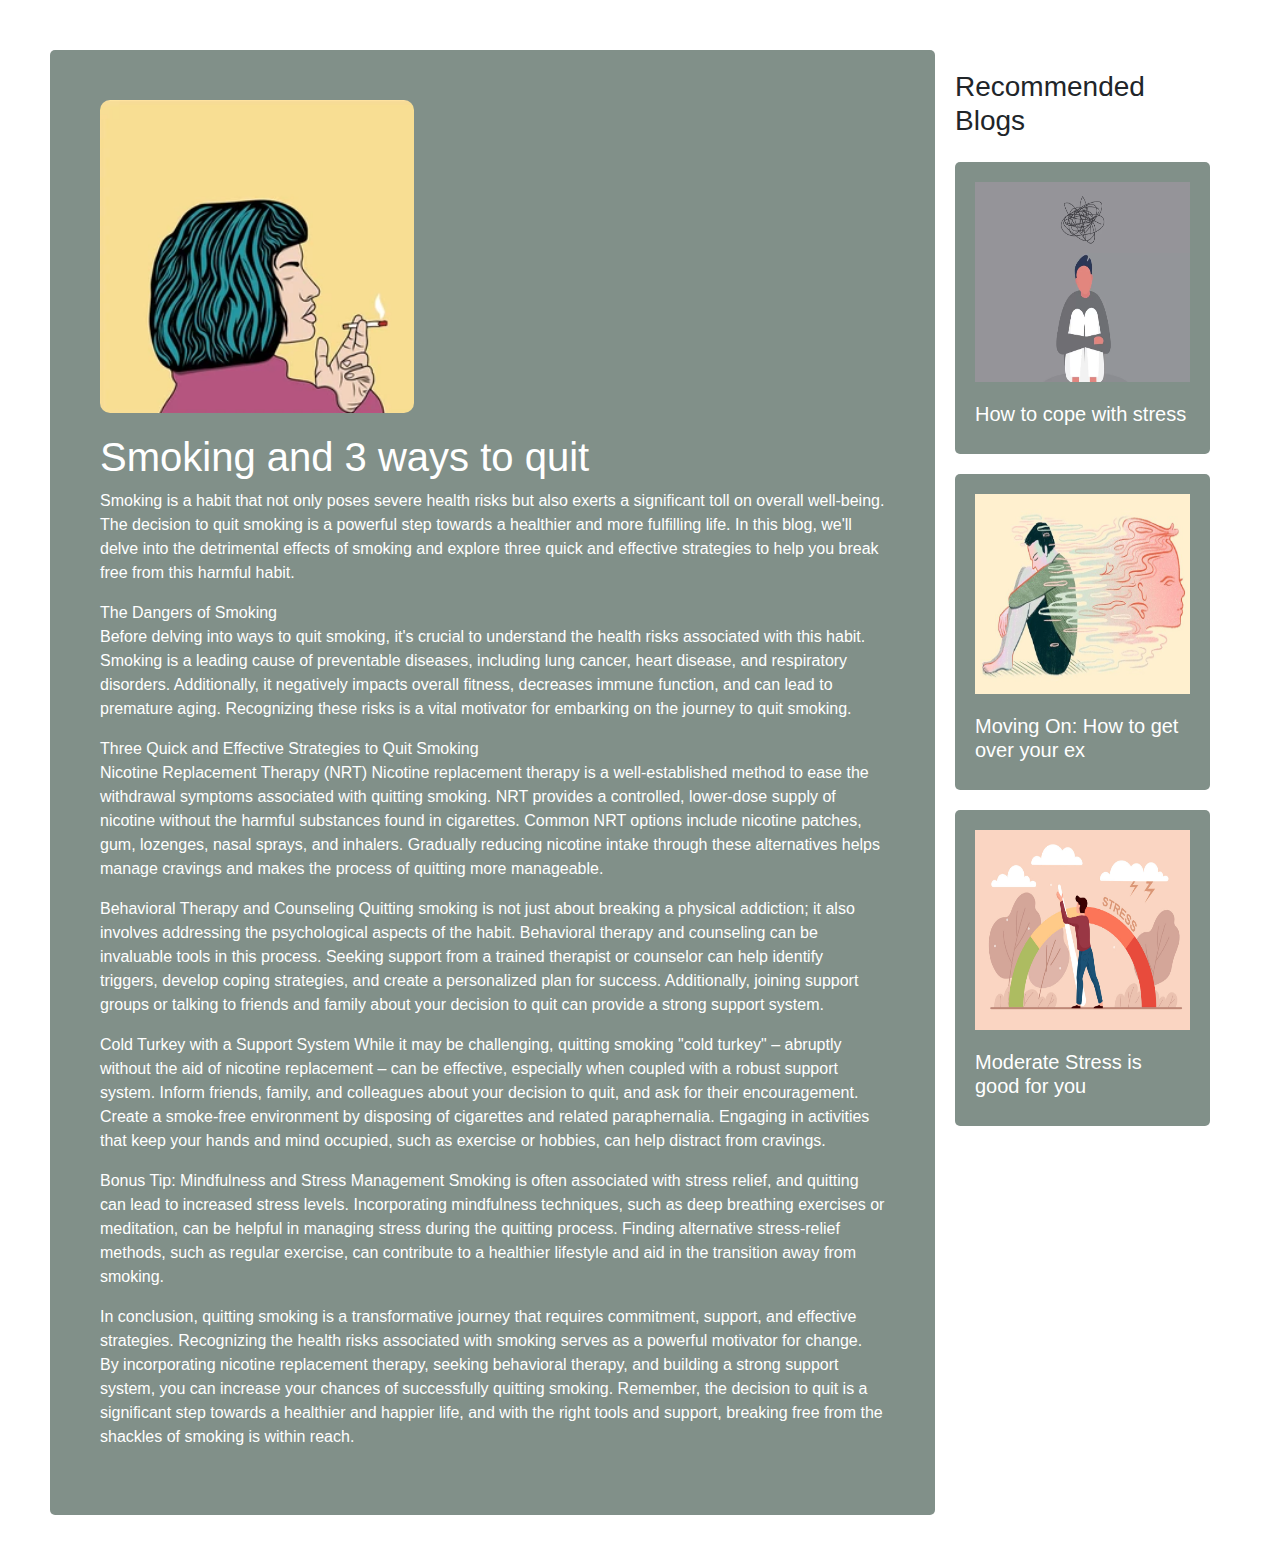
<file: smokingblog.html>
<html lang="en">
<head>
    <meta charset="UTF-8">
    <meta name="viewport" content="width=device-width, initial-scale=1.0">
    <link rel="stylesheet" type="text/css" href="blogStyle.css">
    <link rel="stylesheet" href="https://cdn.jsdelivr.net/npm/bootstrap@4.3.1/dist/css/bootstrap.min.css" integrity="sha384-ggOyR0iXCbMQv3Xipma34MD+dH/1fQ784/j6cY/iJTQUOhcWr7x9JvoRxT2MZw1T" crossorigin="anonymous">
    <script src="https://code.jquery.com/jquery-3.3.1.slim.min.js" integrity="sha384-q8i/X+965DzO0rT7abK41JStQIAqVgRVzpbzo5smXKp4YfRvH+8abtTE1Pi6jizo" crossorigin="anonymous"></script>
<script src="https://cdn.jsdelivr.net/npm/popper.js@1.14.7/dist/umd/popper.min.js" integrity="sha384-UO2eT0CpHqdSJQ6hJty5KVphtPhzWj9WO1clHTMGa3JDZwrnQq4sF86dIHNDz0W1" crossorigin="anonymous"></script>
<script src="https://cdn.jsdelivr.net/npm/bootstrap@4.3.1/dist/js/bootstrap.min.js" integrity="sha384-JjSmVgyd0p3pXB1rRibZUAYoIIy6OrQ6VrjIEaFf/nJGzIxFDsf4x0xIM+B07jRM" crossorigin="anonymous"></script>
<link href="https://unpkg.com/aos@2.3.1/dist/aos.css" rel="stylesheet">
    <script src="https://unpkg.com/aos@2.3.1/dist/aos.js"></script>
    <title>Document</title>
</head>

<body>
    <div class="blogDetailBody">
        <div class="blogDetailContent">
            <img class="blogDetailImg" src="img/smokingblog.png">
            <h1 class="blogDetailTitle">Smoking and 3 ways to quit</h1>
            <p class="blogDetailText">Smoking is a habit that not only poses severe health risks but also exerts a significant toll on overall well-being. The decision to quit smoking is a powerful step towards a healthier and more fulfilling life. In this blog, we'll delve into the detrimental effects of smoking and explore three quick and effective strategies to help you break free from this harmful habit.
                </p>
                The Dangers of Smoking
                <p>
                Before delving into ways to quit smoking, it's crucial to understand the health risks associated with this habit. Smoking is a leading cause of preventable diseases, including lung cancer, heart disease, and respiratory disorders. Additionally, it negatively impacts overall fitness, decreases immune function, and can lead to premature aging. Recognizing these risks is a vital motivator for embarking on the journey to quit smoking.
                </p>
                Three Quick and Effective Strategies to Quit Smoking
                <p>
                Nicotine Replacement Therapy (NRT)
                Nicotine replacement therapy is a well-established method to ease the withdrawal symptoms associated with quitting smoking. NRT provides a controlled, lower-dose supply of nicotine without the harmful substances found in cigarettes. Common NRT options include nicotine patches, gum, lozenges, nasal sprays, and inhalers. Gradually reducing nicotine intake through these alternatives helps manage cravings and makes the process of quitting more manageable.
                </p>
                <p>
                Behavioral Therapy and Counseling
                Quitting smoking is not just about breaking a physical addiction; it also involves addressing the psychological aspects of the habit. Behavioral therapy and counseling can be invaluable tools in this process. Seeking support from a trained therapist or counselor can help identify triggers, develop coping strategies, and create a personalized plan for success. Additionally, joining support groups or talking to friends and family about your decision to quit can provide a strong support system.
                </p>
                <p>
                Cold Turkey with a Support System
                While it may be challenging, quitting smoking "cold turkey" – abruptly without the aid of nicotine replacement – can be effective, especially when coupled with a robust support system. Inform friends, family, and colleagues about your decision to quit, and ask for their encouragement. Create a smoke-free environment by disposing of cigarettes and related paraphernalia. Engaging in activities that keep your hands and mind occupied, such as exercise or hobbies, can help distract from cravings.
                </p>
                <p>
                Bonus Tip: Mindfulness and Stress Management
                
                Smoking is often associated with stress relief, and quitting can lead to increased stress levels. Incorporating mindfulness techniques, such as deep breathing exercises or meditation, can be helpful in managing stress during the quitting process. Finding alternative stress-relief methods, such as regular exercise, can contribute to a healthier lifestyle and aid in the transition away from smoking.
                </p>
                <p>
                In conclusion, quitting smoking is a transformative journey that requires commitment, support, and effective strategies. Recognizing the health risks associated with smoking serves as a powerful motivator for change. By incorporating nicotine replacement therapy, seeking behavioral therapy, and building a strong support system, you can increase your chances of successfully quitting smoking. Remember, the decision to quit is a significant step towards a healthier and happier life, and with the right tools and support, breaking free from the shackles of smoking is within reach.
                </p>
        </div>
        <div class="recommendedBlogs">
            <h3 style="margin-bottom: 25px;">Recommended Blogs</h3>
            <a href="copestressblog.html"><div class="recommendedBlogCard">
                <img class="recommendedBlogImg" src="img/stress.png">
                <h5>How to cope with stress</h5>
            </div>
            </a>
            <a href="getoverexblog.html">
            <div class="recommendedBlogCard">
                <img class="recommendedBlogImg" src="img/exblog.png">
                <h5>Moving On: How to get over your ex</h5>
            </div>
            </a>
            <a href="moderatestressblog.html">
            <div class="recommendedBlogCard">
                <img class="recommendedBlogImg" src="img/stressBlog.png">
                <h5>Moderate Stress is good for you</h5>
            </div>
            </a>
        </div>
    </div>
    <script>
        AOS.init();
      </script>
</body>
</html>
</file>
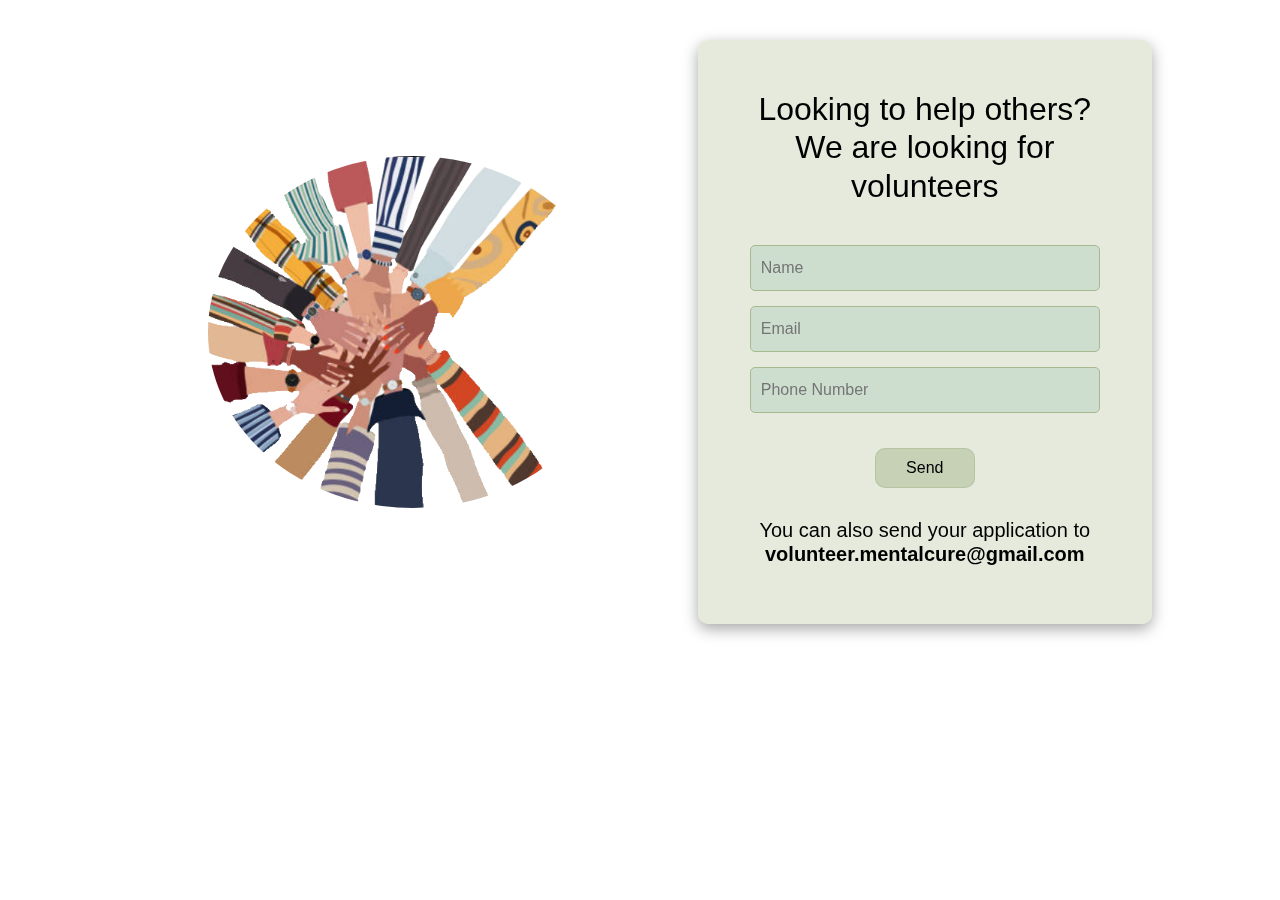
<file: volunteer.html>
<html lang="en">
    <head>
        <meta charset="UTF-8">
        <meta name="viewport" content="width=device-width, initial-scale=1.0">
        <link rel="stylesheet" type="text/css" href="blogStyle.css">
        <link rel="stylesheet" href="https://cdn.jsdelivr.net/npm/bootstrap@4.3.1/dist/css/bootstrap.min.css" integrity="sha384-ggOyR0iXCbMQv3Xipma34MD+dH/1fQ784/j6cY/iJTQUOhcWr7x9JvoRxT2MZw1T" crossorigin="anonymous">
        <script src="https://code.jquery.com/jquery-3.3.1.slim.min.js" integrity="sha384-q8i/X+965DzO0rT7abK41JStQIAqVgRVzpbzo5smXKp4YfRvH+8abtTE1Pi6jizo" crossorigin="anonymous"></script>
    <script src="https://cdn.jsdelivr.net/npm/popper.js@1.14.7/dist/umd/popper.min.js" integrity="sha384-UO2eT0CpHqdSJQ6hJty5KVphtPhzWj9WO1clHTMGa3JDZwrnQq4sF86dIHNDz0W1" crossorigin="anonymous"></script>
    <script src="https://cdn.jsdelivr.net/npm/bootstrap@4.3.1/dist/js/bootstrap.min.js" integrity="sha384-JjSmVgyd0p3pXB1rRibZUAYoIIy6OrQ6VrjIEaFf/nJGzIxFDsf4x0xIM+B07jRM" crossorigin="anonymous"></script>
    <link href="https://unpkg.com/aos@2.3.1/dist/aos.css" rel="stylesheet">
    <script src="https://unpkg.com/aos@2.3.1/dist/aos.js"></script>
        <title>Document</title>
    </head>
    <body style="background-color:white; color: black">
        <div class="volunteerCard" data-aos="fade-up" data-aos-duration="1000" style="text-align: center;">

            <img class="volunteerImg" src="img/hands.png">
            <div class="volunteerText">
                <h2>Looking to help others? <br>We are looking for volunteers</h2>
                <form class="volunteerForm">
                    <!-- <label for="name">Name:</label> -->
                    <input class="volunteerTextField" type="text" id="name" name="name" placeholder="Name" required>
        
                    <!-- <label for="email">Email:</label> -->
                    <input class="volunteerTextField" type="email" id="email" name="email" placeholder="Email" required>
    
                    <!-- <label for="phone">Phone Number:</label> -->
                    <input class="volunteerTextField" type="tel" id="phone" name="phone" placeholder="Phone Number" required>
                    <input class="volunteerSubmit" type="submit" value="Send">

                </form>
                <h5>You can also send your application to <b>volunteer.mentalcure@gmail.com</b></h5>
            </div>
        </div>
    </body>
    <script>
        AOS.init();
      </script>
</html>
</file>
<file: blogStyle.css>
* {
    margin: 0;
    padding: 0;
    font-family:'Lucida Sans', 'Lucida Sans Regular', 'Lucida Grande', 'Lucida Sans Unicode', Geneva, Verdana, sans-serif;
    box-sizing: border-box;

}

body{
    background-color: rgb(white) !important;
}

input:focus,
select:focus,
textarea:focus,
button:focus {
    outline: none;
}

.blogList > a:hover{
    text-decoration: none;
}

.categoryBtn {
background-color: rgb(129, 144, 137);
color: white;
font-weight: bold;
padding: 10px 20px;
margin: 10px 20px 20px 0px;
border: none;
border-radius: 5px;
font-size: 1rem;
cursor: pointer;
transition: background-color 0.3s ease-in-out;
}

button:hover {
background-color:rgb(168, 184, 143);
color: rgb(255, 255, 255);
}

.blogMain{
    width: 80%;
    margin: auto;
    padding: 30px;
}

body{
    background-color: rgba();
}

.blogCategories{
    margin-bottom: 25px;
}
.blogCard{
    display: flex;
    transition: transform .3s !important;
    background-color: rgb(129, 144, 137);
    border-radius: 10px;
    overflow: hidden;
    height: 250px;
    color: white;
    margin-bottom: 30px;
    cursor: pointer;
}

.blogCard:hover{
    transform: scale(1.03) !important;
}

.blogImg{
    width: 30%;
    height: 100%;
}

.blogTitle{
    margin-top: 20px;
    font-size: 25px;
    margin-bottom: 20px;
    margin-left: 20px;
    margin-right: 20px;
}

.blogContent{
    font-size: 17px;
    margin-left: 20px;
    margin-right: 20px;
    height: 130px;
}

.blogBody{
    width: 70%;
    padding: auto;
    overflow: hidden;
}

.blogMeta{
    font-size: 15px;
    margin-left: 20px;
    vertical-align: bottom;
    margin-right: 20px;
}


.paginationBar{
    margin: auto;
    width: fit-content;
    margin-bottom: 50px;
    border-radius: 5px;
}

.pagination > li > a {
    background-color: rgb(129, 144, 137);
    color: aliceblue;
}

.pagination > li > a:hover{
    background-color: rgb(168, 184, 143);
    color: aliceblue;
}

.donationImg{
    width: 100%;
    margin: auto;
    display: flex;
}

.donationCard{
    width: 80%;
    margin: auto;
    margin-bottom: 100px;
}

.donationBanner{
    width: 40%;
    height: auto;
    margin: auto;
    text-align: center;
}

.donationHeader{
    margin: auto;
    text-align: center;
    margin-bottom: 30px;
}

.donationForm {
    width: 75%;
    height: auto;
    margin: auto;
    margin-top: 20px;
    display: flex;
    justify-content: space-around;
}

.donorInfo{
    display: flex;
    width: fit-content;
    flex-direction: column;
    margin-left: auto;
}

.donationInfo{
    width: fit-content;
    display: flex;
    flex-direction: column;
    margin: auto;
}
.donationForm > label {
    display: block;
    margin-bottom: 5px;
    font-weight: bold;
    color: #333;
}

.donationText {
    width: 350px;
    padding: 10px;
    margin-bottom: 15px;
    border-radius: 10px;
    border: 1px solid black;
    animation: ease-in-out;
}

.donationText:focus {
    border: 2px solid rgb(72, 192, 203);
}


.quickSelectDono{
    display: flex;
    margin-bottom: 20px;
    justify-content: space-between;
}

.quickSelectDono > button{
    background-color: transparent;
    width: 100px;
    height: 40px;
    border: 1px solid rgb(81, 153, 183);
    border-radius: 10px;
}

.quickSelectDono > button:hover{
    background-color: rgb(72, 192, 203);
}


.paymentMethods {
    margin-top: 20px;
    margin-bottom: 10px;
}

.paymentMethods img {
    width: 50px;
}

.currencyInput {
    position: relative;
    appearance: none;
    width: 100%;
    box-sizing: border-box;
    border: 1px solid black;
    border-radius: 10px;
    width: 350px;
    padding: 10px;
    margin-bottom: 15px;
}

.currencyInput > input{
    margin-left: 20px;
    width: 95%;
    border: none;

}

.currencyInput:focus-within{
    border: 2px solid rgb(81, 153, 183);
}
.currencySymbol {
    position: absolute;
    top: 50%;
    left: 10px;
    transform: translateY(-50%);
    font-size: 1.2em;
    color: #333;
}


.donationButton {
    width: 100px;
    background-color: rgb(81, 153, 183);
    color: #fff;
    cursor: pointer;
    margin: auto;
    height: 40px;
    outline: none;
    border: 1px solid rgb(81, 153, 183);
    border-radius: 10px;
}

/* Blog Details Page Style */

.blogDetailBody{
    width: 100%;
    margin: auto;
    height: auto;
    display: flex;
    padding: 50px;
    justify-content: space-between;
}
.blogDetailContent{
    width: 75%;
    padding: 50px;
    background-color: rgb(129, 144, 137);
    border-radius: 5px;
    color: white;

}

.blogDetailImg{
    width: 40%;
    height: auto;
    margin: auto;
    margin-bottom: 20px;
    border-radius: 10px;
}


.recommendedBlogs{
    width: 25%;
    padding-top: 20px;
    padding-left: 20px;
    padding-right: 20px;
}

.recommendedBlogImg{
    width: 100%;
    height: 200px;
    margin-bottom: 20px;
    overflow: hidden;
}

.recommendedBlogCard{
    background-color: rgb(129, 144, 137);
    width: 100%;
    padding: 20px;
    margin-bottom: 20px;
    border-radius: 5px;
    cursor: pointer;
}

.recommendedBlogs > a:hover{
    text-decoration: none;
}

.recommendedBlogCard > h5 {
    color: white;
}


.volunteerCard{
    width: 80%;
    margin: auto;
    display: flex;
    align-items: center;
    height: auto;
    border-radius: 10px;
    margin-top: 40px;
}


.volunteerImg{
    width: 40%;
    height: auto;
    border-radius: 50%;
    margin: 80px;
}

.volunteerText{
    width: 60%;
    padding: 50px;
    background-color: rgba(168, 184, 143, 0.3);
    border-radius: 10px;
    box-shadow: rgba(0, 0, 0, 0.35) 0px 5px 15px;}


.volunteerText > h2 {
    margin-bottom: 40px;
}

.volunteerTextField{
    width: 350px;
    padding: 10px;
    margin-bottom: 15px;
    border-radius: 5px;
    animation: ease-in-out;
    background-color: rgba(148, 192, 171, 0.3);
    border: 1px solid rgb(168, 184, 143);
    color: black;
}

.volunteerForm{
    display: flex;
    flex-direction: column;
    width: fit-content;
    margin-bottom: 30px;
    margin: auto;
    margin-bottom: 30px;
}

.volunteerSubmit{
    width: 100px;
    height: 40px;
    background-color: rgba(168, 184, 143, 0.5);
    border-radius: 10px;
    border: 1px solid rgba(168, 184, 143, 0.5);
    cursor: pointer;
    margin: auto;
    outline: none;
    margin-top: 20px;
    color: black;
}
</file>
